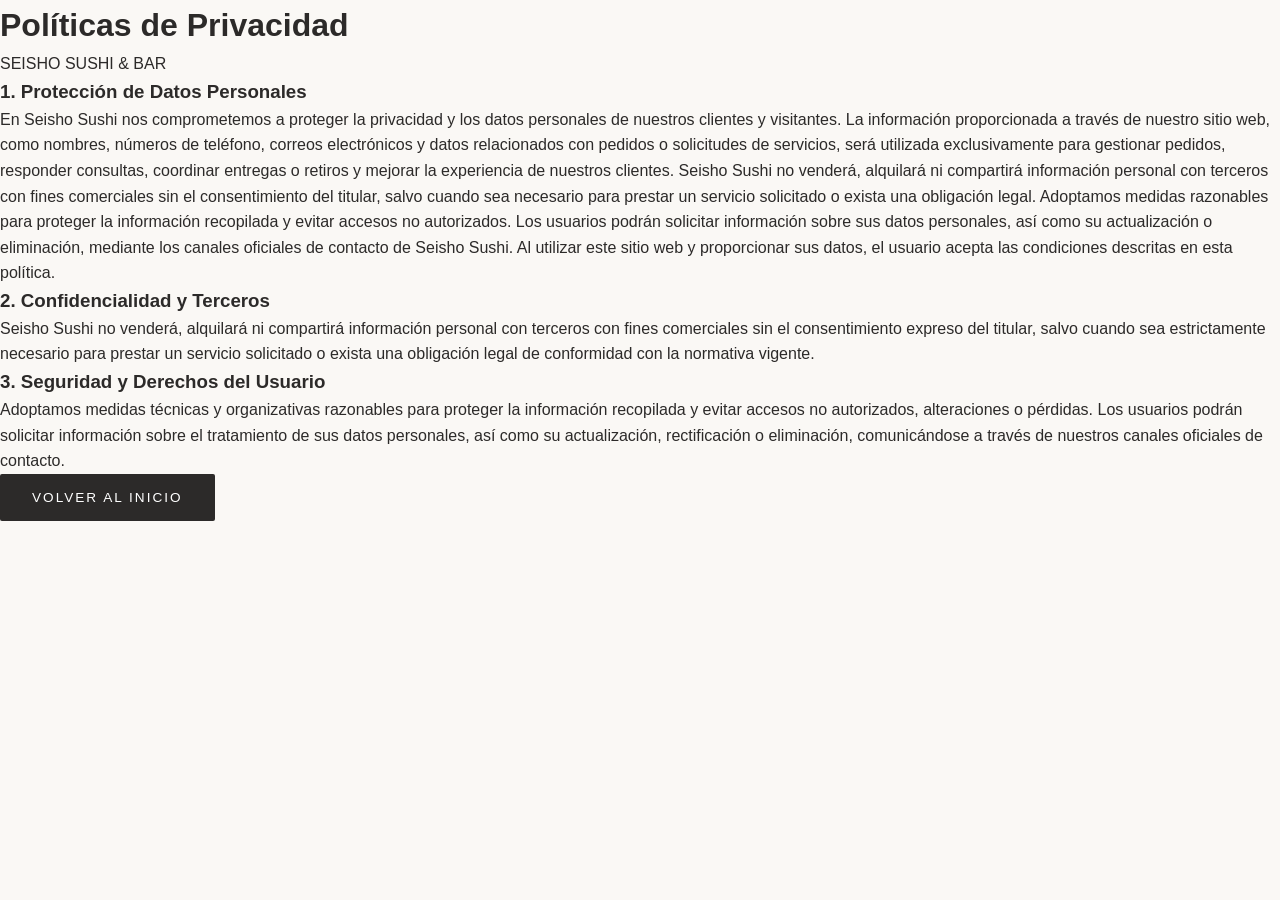
<file: privacidad.html>
<!DOCTYPE html>
<html lang="es">
<head>
    <meta charset="UTF-8">
    <meta name="viewport" content="width=device-width, initial-scale=1.0">
    <title>Políticas de Privacidad - Seisho Sushi</title>
    <link rel="stylesheet" href="style.css">
</head>
<body class="legal-page-body">

    <div class="legal-header">
        <h1>Políticas de Privacidad</h1>
        <span class="legal-subtitle">SEISHO SUSHI & BAR</span>
    </div>
    
    <div class="legal-container">
        <div class="legal-content">
            <h3>1. Protección de Datos Personales</h3>
            <p>En Seisho Sushi nos comprometemos a proteger la privacidad y los datos personales de nuestros clientes y visitantes. La información proporcionada a través de nuestro sitio web, como nombres, números de teléfono, correos electrónicos y datos relacionados con pedidos o solicitudes de servicios, será utilizada exclusivamente para gestionar pedidos, responder consultas, coordinar entregas o retiros y mejorar la experiencia de nuestros clientes. Seisho Sushi no venderá, alquilará ni compartirá información personal con terceros con fines comerciales sin el consentimiento del titular, salvo cuando sea necesario para prestar un servicio solicitado o exista una obligación legal. Adoptamos medidas razonables para proteger la información recopilada y evitar accesos no autorizados. Los usuarios podrán solicitar información sobre sus datos personales, así como su actualización o eliminación, mediante los canales oficiales de contacto de Seisho Sushi. Al utilizar este sitio web y proporcionar sus datos, el usuario acepta las condiciones descritas en esta política.</p>
            
            <h3>2. Confidencialidad y Terceros</h3>
            <p>Seisho Sushi no venderá, alquilará ni compartirá información personal con terceros con fines comerciales sin el consentimiento expreso del titular, salvo cuando sea estrictamente necesario para prestar un servicio solicitado o exista una obligación legal de conformidad con la normativa vigente.</p>
            
            <h3>3. Seguridad y Derechos del Usuario</h3>
            <p>Adoptamos medidas técnicas y organizativas razonables para proteger la información recopilada y evitar accesos no autorizados, alteraciones o pérdidas. Los usuarios podrán solicitar información sobre el tratamiento de sus datos personales, así como su actualización, rectificación o eliminación, comunicándose a través de nuestros canales oficiales de contacto.</p>
        </div>
        
        <div class="legal-footer-action">
            <a href="index.html" class="btn-primary">Volver al Inicio</a>
        </div>
    </div>

</body>
</html>
</file>
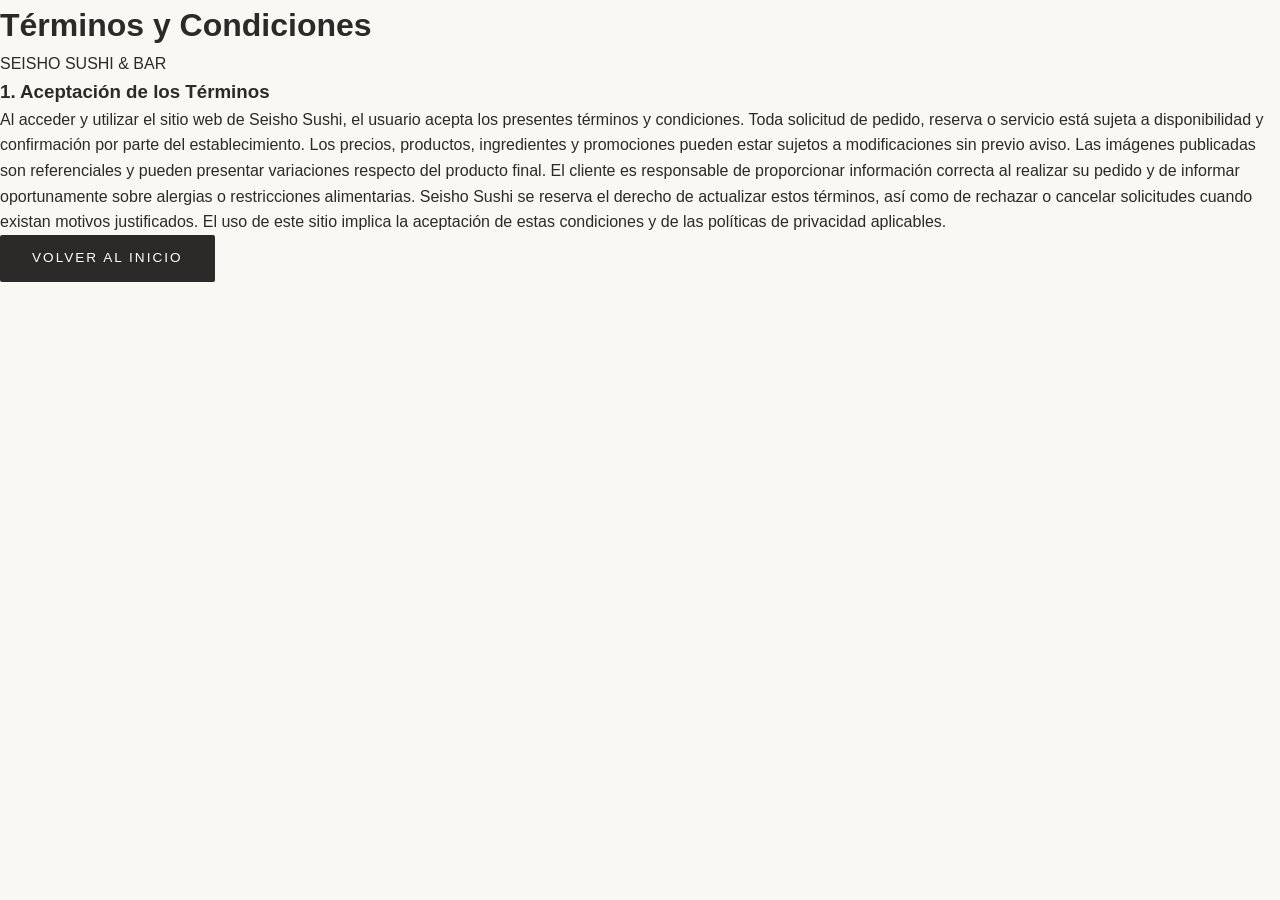
<file: terminos.html>
<!DOCTYPE html>
<html lang="es">
<head>
    <meta charset="UTF-8">
    <meta name="viewport" content="width=device-width, initial-scale=1.0">
    <title>Términos y Condiciones - Seisho Sushi</title>
    <link rel="stylesheet" href="style.css">
</head>
<body class="legal-page-body">

    <div class="legal-header">
        <h1>Términos y Condiciones</h1>
        <span class="legal-subtitle">SEISHO SUSHI & BAR</span>
    </div>

    <div class="legal-container">
        <div class="legal-content">
            <h3>1. Aceptación de los Términos</h3>
            <p>Al acceder y utilizar el sitio web de Seisho Sushi, el usuario acepta los presentes términos y condiciones. Toda solicitud de pedido, reserva o servicio está sujeta a disponibilidad y confirmación por parte del establecimiento. Los precios, productos, ingredientes y promociones pueden estar sujetos a modificaciones sin previo aviso. Las imágenes publicadas son referenciales y pueden presentar variaciones respecto del producto final. El cliente es responsable de proporcionar información correcta al realizar su pedido y de informar oportunamente sobre alergias o restricciones alimentarias. Seisho Sushi se reserva el derecho de actualizar estos términos, así como de rechazar o cancelar solicitudes cuando existan motivos justificados. El uso de este sitio implica la aceptación de estas condiciones y de las políticas de privacidad aplicables.</p>
        </div>
                    
        <div class="legal-footer-action">
            <a href="index.html" class="btn-primary">Volver al Inicio</a>
        </div>
    </div>

</body>
</html>
</file>
<file: style.css>
/* ==========================================================================
   RESET & VARIABLES
   ========================================================================== */
:root {
    --bg-cream: #FAF8F5;
    --bg-card: #F4EFEB;
    --rose-pastel: #E8D3CE;
    --rose-dark: #C49A93;
    --text-main: #2C2A29;
    --text-muted: #6B6764;
    --border-color: #E3DDD5;
    --white: #FFFFFF;
    
    --font-heading: 'Cormorant Garamond', serif;
    --font-body: 'Montserrat', sans-serif;
}

* {
    margin: 0;
    padding: 0;
    box-sizing: border-box;
}

body {
    background-color: var(--bg-cream);
    color: var(--text-main);
    font-family: var(--font-body);
    font-weight: 300;
    line-height: 1.6;
    overflow-x: hidden;
}

/* HEADER Y NAVEGACIÓN */
.site-header {
    position: fixed;
    top: 0;
    left: 0;
    width: 100%;
    background-color: rgba(250, 248, 245, 0.92);
    backdrop-filter: blur(8px);
    display: flex;
    justify-content: space-between;
    align-items: center;
    padding: 1rem 5%;
    border-bottom: 1px solid var(--border-color);
    z-index: 1000;
}

.logo-container {
    display: flex;
    align-items: center;
}

.logo-img {
    height: 38px;
    width: auto;
    object-fit: contain;
}

.logo-text {
    font-family: var(--font-heading);
    font-size: 1.1rem;
    font-weight: 600;
    letter-spacing: 3px;
    color: var(--text-main);
}

.logo-sub {
    font-size: 0.6rem;
    letter-spacing: 1.5px;
    text-transform: uppercase;
    color: var(--text-muted);
    display: block;
}

.main-nav ul {
    display: flex;
    list-style: none;
    gap: 2rem;
}

.main-nav a {
    text-decoration: none;
    color: var(--text-muted);
    font-size: 0.9rem;
    font-weight: 400;
    letter-spacing: 1px;
    transition: color 0.3s ease;
}

.main-nav a:hover, .main-nav a.active {
    color: var(--text-main);
    border-bottom: 1px solid var(--text-main);
    padding-bottom: 2px;
}

.menu-toggle {
    display: none;
    flex-direction: column;
    gap: 5px;
    cursor: pointer;
}

.menu-toggle span {
    width: 25px;
    height: 2px;
    background-color: var(--text-main);
}

/* SISTEMA DE PÁGINAS */
.page-section {
    display: none;
    padding: 8rem 5% 4rem 5%;
    min-height: 100vh;
    animation: fadeIn 0.5s ease forwards;
}

.page-section.active-section {
    display: block;
}

@keyframes fadeIn {
    from { opacity: 0; transform: translateY(10px); }
    to { opacity: 1; transform: translateY(0); }
}

/* HERO BANNER */
.hero-banner {
    height: 70vh;
    background-color: var(--bg-card);
    background-position: center;
    background-size: cover;
    display: flex;
    align-items: center;
    justify-content: center;
    text-align: center;
    color: var(--white);
    border-radius: 4px;
    margin-bottom: 4rem;
}

.hero-content h2 {
    font-family: var(--font-heading);
    font-size: 3rem;
    font-weight: 400;
    margin-bottom: 1rem;
    letter-spacing: 1px;
    text-shadow: 0 2px 4px rgba(0,0,0,0.3);
}

.hero-content p {
    font-size: 1.05rem;
    margin-bottom: 2rem;
    max-width: 600px;
    margin-left: auto;
    margin-right: auto;
    text-shadow: 0 1px 2px rgba(0,0,0,0.3);
}

.btn-primary {
    background-color: var(--text-main);
    color: var(--white);
    padding: 0.8rem 2rem;
    border: none;
    border-radius: 2px;
    font-family: var(--font-body);
    font-size: 0.85rem;
    letter-spacing: 2px;
    text-transform: uppercase;
    cursor: pointer;
    text-decoration: none;
    display: inline-block;
    transition: background 0.3s;
}

.btn-primary:hover {
    background-color: #d89d70;
}

.social-buttons-container {
    display: flex;
    justify-content: center;
    align-items: center;
    gap: 1rem;
}

.social-btn {
    display: flex;
    align-items: center;
    justify-content: center;
    width: 42px;
    height: 42px;
    padding: 0;
    border-radius: 50% !important;
    color: #FFFFFF;
    transition: transform 0.2s ease, background-color 0.3s ease;
}

.social-btn:hover {
    transform: translateY(-3px);
}

.instagram-btn { background-color: #C13584; }
.instagram-btn:hover { background-color: #833AB4; }

.whatsapp-btn { background-color: #25D366; }
.whatsapp-btn:hover { background-color: #1EBE5D; }

.facebook-btn { background-color: #1d176d; }
.facebook-btn:hover { background-color: #372dbd; }

.reserva-botones-container {
    display: flex;
    flex-direction: row;
    align-items: center;
    gap: 1rem;
    margin-top: 1rem;
}

/* SECCIÓN NUESTRA HISTORIA */
.historia-container {
    display: flex !important;
    flex-direction: row !important;
    align-items: center !important;
    justify-content: space-between !important;
    gap: 4rem !important;
    max-width: 1100px !important;
    margin: 0 auto 5rem auto !important;
    width: 100% !important;
}

.historia-texto {
    flex: 1 !important;
}

.historia-texto h2 {
    font-family: var(--font-heading);
    font-size: 2.2rem;
    margin-bottom: 1rem;
    color: var(--text-main);
}

.historia-texto p {
    color: var(--text-muted);
    font-size: 1.05rem;
    line-height: 1.6;
    margin-bottom: 1.5rem;
}

.historia-imagen {
    flex: 1 !important;
}

.historia-imagen img, 
.img-historia {
    width: 100% !important;
    height: 350px !important;
    object-fit: cover !important;
    border-radius: 4px !important;
    box-shadow: 0 8px 24px rgba(0, 0, 0, 0.15) !important;
    display: block !important;
}

.text-link {
    display: inline-block;
    margin-top: 0.5rem;
    color: var(--text-main);
    text-decoration: none;
    font-weight: 500;
    letter-spacing: 1px;
    border-bottom: 1px solid var(--text-main);
}

/* CARDS GRID DE 4 COLUMNAS */
.cards-grid-4 {
    display: grid !important;
    grid-template-columns: repeat(4, minmax(0, 1fr)) !important;
    gap: 1.5rem !important;
    margin-bottom: 5rem !important;
    width: 100% !important;
    align-items: stretch !important;
}

.cards-grid-4 .card-item {
    background-color: var(--bg-card) !important;
    border: 1px solid var(--border-color) !important;
    border-radius: 4px !important;
    overflow: hidden !important;
    display: flex !important;
    flex-direction: column !important;
    justify-content: space-between !important;
    height: 100% !important;
}

.cards-grid-4 .card-img-holder {
    width: 100% !important;
    height: 160px !important;
    background-color: #E8E3DD !important;
    overflow: hidden !important;
    position: relative !important;
}

.cards-grid-4 .card-img-holder img {
    width: 100% !important;
    height: 100% !important;
    object-fit: cover !important;
    display: block !important;
}

.feature-card {
    background-color: var(--bg-card);
    padding: 2.5rem 2rem;
    border-radius: 4px;
    text-align: center;
    transition: transform 0.3s;
    display: flex;
    flex-direction: column;
    justify-content: space-between;
}

.feature-card:hover {
    transform: translateY(-5px);
}

.feature-card h4 {
    font-family: var(--font-heading);
    font-size: 1.4rem;
    margin-bottom: 0.8rem;
}

.feature-card p {
    font-size: 0.9rem;
    color: var(--text-muted);
}

.info-strip {
    display: grid;
    grid-template-columns: repeat(3, 1fr);
    background-color: var(--rose-pastel);
    padding: 3rem;
    border-radius: 4px;
    text-align: center;
}

.info-strip h5 {
    font-family: var(--font-heading);
    font-size: 1.2rem;
    margin-bottom: 0.5rem;
}

.info-strip p {
    font-size: 0.9rem;
    color: var(--text-main);
}

/* SECCIÓN RESERVAS */
.section-header {
    text-align: center;
    margin-bottom: 3rem;
}

.section-header h2 {
    font-family: var(--font-heading);
    font-size: 2.5rem;
    margin-bottom: 0.5rem;
}

.section-header p {
    color: var(--text-muted);
    letter-spacing: 1px;
}

.reservation-container {
    max-width: 600px;
    margin: 0 auto;
    margin-top: 60px;
    background-color: var(--bg-card);
    padding: 3rem;
    border-radius: 4px;
}

.form-group {
    margin-bottom: 1.5rem;
}

.form-group label {
    display: block;
    font-size: 0.85rem;
    letter-spacing: 1px;
    margin-bottom: 0.5rem;
    color: var(--text-muted);
    text-transform: uppercase;
}

.form-group input, .form-group select, .form-group textarea {
    width: 100%;
    padding: 0.9rem;
    border: 1px solid var(--border-color);
    background-color: var(--white);
    font-family: var(--font-body);
    font-size: 0.95rem;
    border-radius: 2px;
}

.full-width {
    width: 100%;
}

/* DETRÁS DEL SABOR & PLATOS */
.menu-banner-bg {
    position: relative;
    width: 100%;
    max-width: 1200px;
    margin: 0 auto 60px auto;
    border-radius: 12px;
    overflow: hidden;
}

.menu-banner-bg .banner-img {
    width: 100%;
    height: 480px;
    object-fit: cover;
    display: block;
    filter: brightness(0.5);
}

.menu-intro-text {
    position: absolute;
    top: 50%;
    left: 50%;
    transform: translate(-50%, -50%);
    text-align: center;
    color: var(--white);
    width: 85%;
    z-index: 2;
}

.menu-intro-text h3 {
    font-family: var(--font-heading);
    font-size: 2.4rem;
    color: #f3f0ea;
    margin-bottom: 15px;
    text-transform: uppercase;
    letter-spacing: 2px;
    text-shadow: 0 2px 4px rgba(0,0,0,0.5);
}

.menu-intro-text p {
    font-size: 1.15rem;
    color: #e0e0e0;
    line-height: 1.6;
    max-width: 750px;
    margin: 0 auto;
    text-shadow: 0 1px 3px rgba(0,0,0,0.5);
}

.carta-section {
    margin-top: 40px;
    padding-top: 20px;
}

.carta-section h3 {
    font-family: var(--font-heading);
    font-size: 2rem;
    text-align: center;
    margin-bottom: 2rem;
}

.carousel-container {
    display: grid !important;
    grid-template-columns: repeat(3, 1fr) !important;
    gap: 2rem !important;
    margin-bottom: 4rem !important;
    width: 100% !important;
    align-items: stretch !important;
}

.card-item {
    background-color: var(--bg-card);
    border: 1px solid var(--border-color);
    border-radius: 4px;
    overflow: hidden;
    display: flex !important;
    flex-direction: column !important;
    justify-content: space-between !important;
    height: 100%;
}

.card-img-holder {
    width: 100%;
    aspect-ratio: 9 / 16;
    background-color: #E8E3DD;
    overflow: hidden;
    position: relative;
}

.card-img-holder img {
    width: 100%;
    height: 100%;
    object-fit: cover;
    object-position: center;
    display: block;
}

.card-item h5 {
    font-family: var(--font-heading);
    font-size: 1.3rem;
    margin: 1.2rem 1rem 0.5rem 1rem;
    text-align: center;
    color: var(--text-main);
}

.card-item p {
    font-size: 0.85rem;
    color: var(--text-muted);
    margin: 0 1rem 1.5rem 1rem;
    text-align: center;
}

/* RITUAL PARA EL PALADAR (CORREGIDO PARA MÓVIL Y ESCRITORIO) */
.video-section-preview {
    display: flex !important;
    flex-direction: row !important;
    align-items: center !important;
    justify-content: space-between !important;
    gap: 40px !important;
    background-color: var(--rose-pastel) !important;
    padding: 3rem !important;
    border-radius: 12px !important;
    width: 100% !important;
    box-sizing: border-box !important;
    margin-top: 40px !important;
}

.video-text-box {
    flex: 1 !important;
    max-width: 48% !important;
}

.video-text-box h4 {
    font-family: var(--font-heading) !important;
    font-size: 2rem !important;
    margin-bottom: 1rem !important;
    color: var(--text-main) !important;
}

.video-text-box p {
    color: var(--text-muted) !important;
    font-size: 1rem !important;
    line-height: 1.5 !important;
}

.video-frame-placeholder {
    flex: 1 !important;
    max-width: 48% !important;
    height: 280px !important;
    background-color: var(--text-main) !important;
    color: var(--white) !important;
    display: flex !important;
    align-items: center !important;
    justify-content: center !important;
    border-radius: 8px !important;
    overflow: hidden;
    box-sizing: border-box !important;
}

.video-frame-placeholder video {
    width: 100% !important;
    height: 100% !important;
    object-fit: cover !important;
    display: block !important;
}

.categoria-titulo {
    font-family: var(--font-heading);
    font-size: 1.8rem;
    color: var(--text-main);
    margin-bottom: 1.5rem;
    border-bottom: 1px solid var(--border-color);
    padding-bottom: 0.5rem;
    text-align: center;
}

/* CONÓCENOS */
.about-hero {
    height: 50vh;
    background-color: var(--bg-card);
    background-position: center;
    background-size: cover;
    border-radius: 4px;
    display: flex;
    align-items: center;
    padding: 0 5%;
    margin-bottom: 4rem;
    color: var(--white);
}

.about-content-box {
    max-width: 600px;
}

.about-content-box h2 {
    font-family: var(--font-heading);
    font-size: 3rem;
    margin-bottom: 1rem;
    text-shadow: 0 2px 4px rgba(0,0,0,0.3);
}

.lead-text {
    font-size: 1.2rem;
    margin-bottom: 1rem;
    text-shadow: 0 1px 2px rgba(0,0,0,0.3);
}

.about-secondary {
    display: grid;
    grid-template-columns: 1fr 1fr;
    gap: 4rem;
    align-items: center;
}

.vertical-img-placeholder {
    height: 450px;
    background-color: var(--bg-card);
    background-position: center;
    background-size: cover;
    border-radius: 4px;
}

.about-text-side h3 {
    font-family: var(--font-heading);
    font-size: 2rem;
    margin-bottom: 1rem;
}

/* CONTÁCTANOS Y MAPA */
.contacto-container {
    display: flex !important;
    flex-wrap: wrap !important;
    gap: 40px !important;
    max-width: 1100px !important;
    margin: 0 auto !important;
    align-items: stretch !important;
    justify-content: space-between !important;
}

.contacto-info {
    flex: 1 1 48% !important;
    display: block !important;
}

.contacto-form {
    background-color: var(--bg-card) !important;
    padding: 3rem !important;
    border-radius: 4px !important;
    box-sizing: border-box !important;
}

.contacto-form .form-group {
    margin-bottom: 1.5rem !important;
}

.contacto-form .form-group input,
.contacto-form .form-group textarea {
    width: 100% !important;
    display: block !important;
}

.visit-info h3 {
    font-family: var(--font-heading);
    font-size: 2rem;
    margin-bottom: 1rem;
}

.contacto-mapa {
    flex: 1 1 48% !important;
    background-color: #f4f0eb !important;
    padding: 2rem !important;
    border-radius: 12px !important;
    border: 1px solid var(--border-color) !important;
    display: flex !important;
    flex-direction: column !important;
    justify-content: space-between !important;
    box-sizing: border-box !important;
}

.contacto-mapa img, 
.mapa-img {
    width: 100% !important;
    max-width: 100% !important;
    height: 250px !important;
    object-fit: cover !important;
    border-radius: 8px !important;
    display: block !important;
    margin: 1rem 0 !important;
}

.contacto-mapa .btn-primary {
    margin-top: 1.5rem !important;
    width: 100% !important;
    text-align: center !important;
    box-sizing: border-box !important;
}

.rating-stars {
    font-size: 1.8rem;
    color: var(--rose-dark);
    letter-spacing: 5px;
    user-select: none;
}

.rating-stars span {
    cursor: pointer;
    transition: color 0.2s ease;
}

/* FOOTER */
.site-footer {
    background-color: var(--bg-card);
    border-top: 1px solid var(--border-color);
    padding: 3rem 5%;
    text-align: center;
    display: flex;
    flex-direction: column;
    gap: 1.5rem;
    align-items: center;
}

.footer-links {
    display: flex;
    justify-content: center;
    gap: 2rem;
    margin-bottom: 1.5rem;
}

.footer-links a {
    color: var(--text-muted);
    text-decoration: none;
    font-size: 0.9rem;
    transition: color 0.3s ease;
}

.footer-links a:hover {
    color: var(--text-main);
    text-decoration: underline;
}

.copyright {
    font-size: 0.8rem;
    color: var(--text-muted);
}

/* CARRITO FLOTANTE MODAL */
.cart-modal-overlay {
    display: none;
    position: fixed !important;
    top: 0;
    left: 0;
    width: 100vw;
    height: 100vh;
    background-color: rgba(0, 0, 0, 0.5);
    backdrop-filter: blur(4px);
    z-index: 20000 !important;
    justify-content: flex-end;
}

.cart-modal-content {
    background-color: var(--bg-cream);
    width: 100%;
    max-width: 420px;
    height: 100%;
    padding: 2rem;
    display: flex;
    flex-direction: column;
    box-shadow: -5px 0 25px rgba(0, 0, 0, 0.15);
    box-sizing: border-box;
    overflow-y: auto;
}

.cart-header {
    border-bottom: 1px solid var(--border-color);
    padding-bottom: 1rem;
    margin-bottom: 1.5rem;
    display: flex;
    justify-content: space-between;
    align-items: center;
}

.cart-header h3 {
    font-family: var(--font-heading);
    font-size: 1.8rem;
    color: var(--text-main);
}

.cart-items-container {
    flex: 1;
    overflow-y: auto;
    margin-bottom: 1.5rem;
}

.cart-footer {
    border-top: 1px solid var(--border-color);
    padding-top: 1.5rem;
}

.cart-total {
    display: flex;
    justify-content: space-between;
    font-family: var(--font-heading);
    font-size: 1.4rem;
    margin-bottom: 1.5rem;
    color: var(--text-main);
}

.mobile-cart-back {
    display: none;
    background: none;
    border: 1px solid var(--border-color);
    padding: 6px 12px;
    border-radius: 4px;
    font-family: var(--font-body);
    font-size: 0.85rem;
    color: var(--text-main);
    cursor: pointer;
}

/* ==========================================================================
   VISOR DE CARTAS MODAL (9:16 FLOTANTE Y CENTRADO CORRECTAMENTE)
   ========================================================================== */
.carta-modal-overlay {
    display: none;
    position: fixed !important;
    top: 0;
    left: 0;
    width: 100vw;
    height: 100vh;
    background-color: rgba(0, 0, 0, 0.85);
    backdrop-filter: blur(6px);
    z-index: 30000 !important;
    justify-content: center;
    align-items: center;
}

.carta-modal-box {
    position: relative;
    max-width: 90%;
    max-height: 90vh;
    display: flex;
    justify-content: center;
    align-items: center;
}

#imgCartaAmpliada {
    max-width: 100%;
    max-height: 85vh;
    width: auto;
    height: auto;
    object-fit: contain;
    border-radius: 6px;
    box-shadow: 0 15px 40px rgba(0, 0, 0, 0.5);
    display: block;
}

.carta-close-btn {
    position: absolute;
    top: -15px;
    right: -15px;
    background: var(--text-main);
    color: var(--white);
    border: none;
    width: 36px;
    height: 36px;
    border-radius: 50%;
    font-size: 1.2rem;
    cursor: pointer;
    display: flex;
    align-items: center;
    justify-content: center;
    box-shadow: 0 4px 10px rgba(0,0,0,0.2);
}

/* ==========================================================================
   DISEÑO RESPONSIVO (TABLETS Y CELULARES)
   ========================================================================== */
@media (max-width: 992px) {
    .cards-grid-4 {
        grid-template-columns: repeat(2, 1fr) !important;
        gap: 1.5rem;
    }

    .historia-container,
    .contacto-container,
    .about-secondary,
    .video-section-preview {
        grid-template-columns: 1fr !important;
        flex-direction: column !important;
        gap: 2rem;
    }

    .video-text-box,
    .video-frame-placeholder {
        max-width: 100% !important;
    }
}

@media (max-width: 768px) {
    .site-header {
        padding: 0.8rem 1rem !important;
    }

    .logo-img {
        height: 32px !important;
    }
    
    .logo-text {
        font-size: 1rem !important;
    }

    .menu-toggle {
        display: flex !important;
        flex-direction: column;
        justify-content: space-between;
        width: 26px;
        height: 19px;
        cursor: pointer;
        z-index: 1500;
    }

    .menu-toggle span {
        display: block;
        height: 2px;
        width: 100%;
        background-color: var(--text-main);
        border-radius: 2px;
    }

    .main-nav {
        display: none;
        position: absolute;
        top: 100%;
        left: 0;
        width: 100%;
        background-color: var(--bg-cream);
        border-bottom: 1px solid var(--border-color);
        box-shadow: 0 10px 20px rgba(0, 0, 0, 0.08);
        padding: 1.5rem 0;
        z-index: 1400;
    }

    .main-nav.open {
        display: block !important;
    }

    .main-nav ul {
        flex-direction: column !important;
        align-items: center;
        gap: 1.2rem;
        padding: 0;
        margin: 0;
    }

    .hero-banner {
        height: auto !important;
        min-height: 55vh;
        padding: 3.5rem 1.2rem;
        text-align: center;
    }

    .hero-content h2 {
        font-size: 2rem !important;
    }

    .cards-grid-4,
    .carousel-container {
        grid-template-columns: 1fr !important;
        gap: 1.5rem;
    }

    /* Ritual para el paladar en móvil sin deformarse */
    .video-section-preview {
        flex-direction: column !important;
        padding: 1.5rem !important;
        gap: 1rem !important;
    }

    .video-frame-placeholder {
        height: 220px !important;
    }

    .reserva-botones-container {
        flex-direction: column !important;
        align-items: stretch !important;
    }
    
    .reserva-botones-container .whatsapp-btn {
        width: 100% !important;
        height: 42px !important;
        border-radius: 4px !important;
    }

    .cart-modal-content {
        max-width: 100% !important;
        width: 100% !important;
        padding: 1.5rem;
    }

    .mobile-cart-back {
        display: inline-block !important;
    }

    .footer-links {
        flex-direction: column;
        gap: 0.8rem;
        text-align: center;
    }
}

/* ==========================================================================
   VISOR DE CARTAS MODAL (DEFINITIVO Y CENTRADO)
   ========================================================================== */
.carta-modal-overlay {
    display: none;
    position: fixed !important;
    top: 0 !important;
    left: 0 !important;
    width: 100vw !important;
    height: 100vh !important;
    background-color: rgba(0, 0, 0, 0.9) !important;
    backdrop-filter: blur(8px) !important;
    z-index: 99999 !important;
    justify-content: center !important;
    align-items: center !important;
}

.carta-modal-box {
    position: relative !important;
    width: auto !important;
    height: auto !important;
    max-width: 95vw !important;
    max-height: 95vh !important;
    display: flex !important;
    justify-content: center !important;
    align-items: center !important;
}

#imgCartaAmpliada {
    max-width: 85vw !important;
    max-height: 88vh !important;
    width: auto !important;
    height: auto !important;
    object-fit: contain !important;
    border-radius: 8px !important;
    box-shadow: 0 20px 50px rgba(0, 0, 0, 0.7) !important;
    display: block !important;
}

.carta-close-btn {
    position: absolute !important;
    top: -20px !important;
    right: -20px !important;
    background: #ffffff !important;
    color: #2c2a29 !important;
    border: none !important;
    width: 40px !important;
    height: 40px !important;
    border-radius: 50% !important;
    font-size: 1.5rem !important;
    cursor: pointer !important;
    display: flex !important;
    align-items: center !important;
    justify-content: center !important;
    box-shadow: 0 4px 15px rgba(0,0,0,0.3) !important;
    z-index: 100000 !important;
}
</file>
